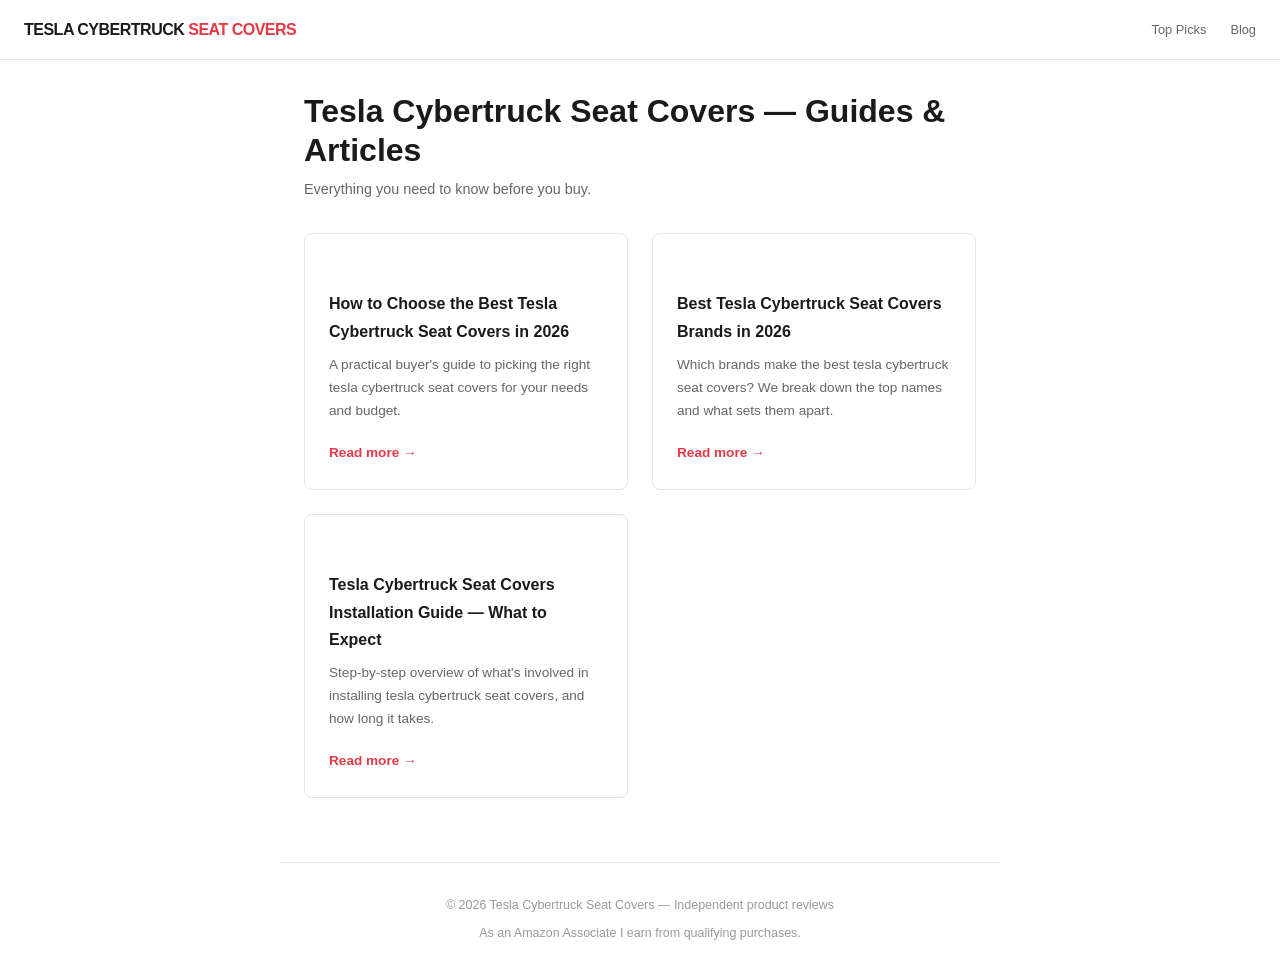
<file: blog/index.html>
<!DOCTYPE html>
<html lang="en">
<head>
  <meta charset="UTF-8">
  <meta name="viewport" content="width=device-width, initial-scale=1.0">
  <title>Tesla Cybertruck Seat Covers Blog — Guides &amp; Reviews 2026</title>
  <meta name="description" content="Guides, tips, and reviews for tesla cybertruck seat covers. Updated July.">
  <link rel="canonical" href="https://cybertruckseatcovers.com/blog/">
  <style>
    *, *::before, *::after { box-sizing: border-box; margin: 0; padding: 0; }
    body { font-family: -apple-system, 'Inter', sans-serif; background: #fff; color: #1a1a1a; line-height: 1.7; }
    .post-body { max-width: 720px; margin: 0 auto; padding: 2rem 1.5rem 4rem; }
    .post-body h1 { font-size: clamp(1.4rem,3.5vw,2rem); font-weight: 800; line-height: 1.2; margin-bottom: 1rem; }
    .post-body h2 { font-size: 1.1rem; font-weight: 700; margin: 2rem 0 0.5rem; }
    .post-body p { color: #444; margin-bottom: 1rem; }
    .post-body ul { color: #444; margin-bottom: 1rem; }
    .post-meta { font-size: 0.78rem; color: #999; margin-bottom: 2rem; padding-bottom: 1rem; border-bottom: 1px solid #e5e5e5; }
    footer { border-top: 1px solid #e5e5e5; padding: 2rem 1.5rem; text-align: center; color: #999; font-size: 0.78rem; max-width: 720px; margin: 0 auto; }
  </style>
  <style>.grid{display:grid;grid-template-columns:repeat(auto-fill,minmax(280px,1fr));gap:1.5rem;margin-top:2rem}.card{border:1px solid #e5e5e5;border-radius:8px;padding:1.5rem}.card h2{font-size:1rem;font-weight:700;margin-bottom:0.5rem}.card p{font-size:0.85rem;color:#666;margin-bottom:1rem}.card a{color:#e63946;font-size:0.85rem;font-weight:600;text-decoration:none}</style>
</head>
<body>
  
    <header style="border-bottom:1px solid #e5e5e5;padding:1rem 1.5rem;display:flex;align-items:center;justify-content:space-between;position:sticky;top:0;background:#fff;z-index:100">
      <a href="/" style="font-size:1rem;font-weight:800;color:#1a1a1a;letter-spacing:-0.5px;text-transform:uppercase;text-decoration:none">Tesla Cybertruck <span style="color:#e63946">Seat Covers</span></a>
      <nav style="display:flex;gap:1.5rem">
        <a href="/" style="color:#666;font-size:0.8rem;text-decoration:none;font-weight:500">Top Picks</a>
        <a href="/blog/index.html" style="color:#666;font-size:0.8rem;text-decoration:none;font-weight:500">Blog</a>
      </nav>
    </header>
  <div class="post-body">
    <h1 style="margin-bottom:0.5rem">Tesla Cybertruck Seat Covers — Guides &amp; Articles</h1>
    <p style="color:#666;font-size:0.9rem">Everything you need to know before you buy.</p>
    <div class="grid">
      <div class="card">
        <h2>How to Choose the Best Tesla Cybertruck Seat Covers in 2026</h2>
        <p>A practical buyer's guide to picking the right tesla cybertruck seat covers for your needs and budget.</p>
        <a href="/blog/how-to-choose.html">Read more &rarr;</a>
      </div>
      <div class="card">
        <h2>Best Tesla Cybertruck Seat Covers Brands in 2026</h2>
        <p>Which brands make the best tesla cybertruck seat covers? We break down the top names and what sets them apart.</p>
        <a href="/blog/top-brands.html">Read more &rarr;</a>
      </div>
      <div class="card">
        <h2>Tesla Cybertruck Seat Covers Installation Guide — What to Expect</h2>
        <p>Step-by-step overview of what's involved in installing tesla cybertruck seat covers, and how long it takes.</p>
        <a href="/blog/installation-guide.html">Read more &rarr;</a>
      </div>
    </div>
  </div>
  <footer>
    <p>&copy; 2026 Tesla Cybertruck Seat Covers &mdash; Independent product reviews</p>
    <p style="margin-top:0.4rem">As an Amazon Associate I earn from qualifying purchases.</p>
  </footer>
</body>
</html>
</file>
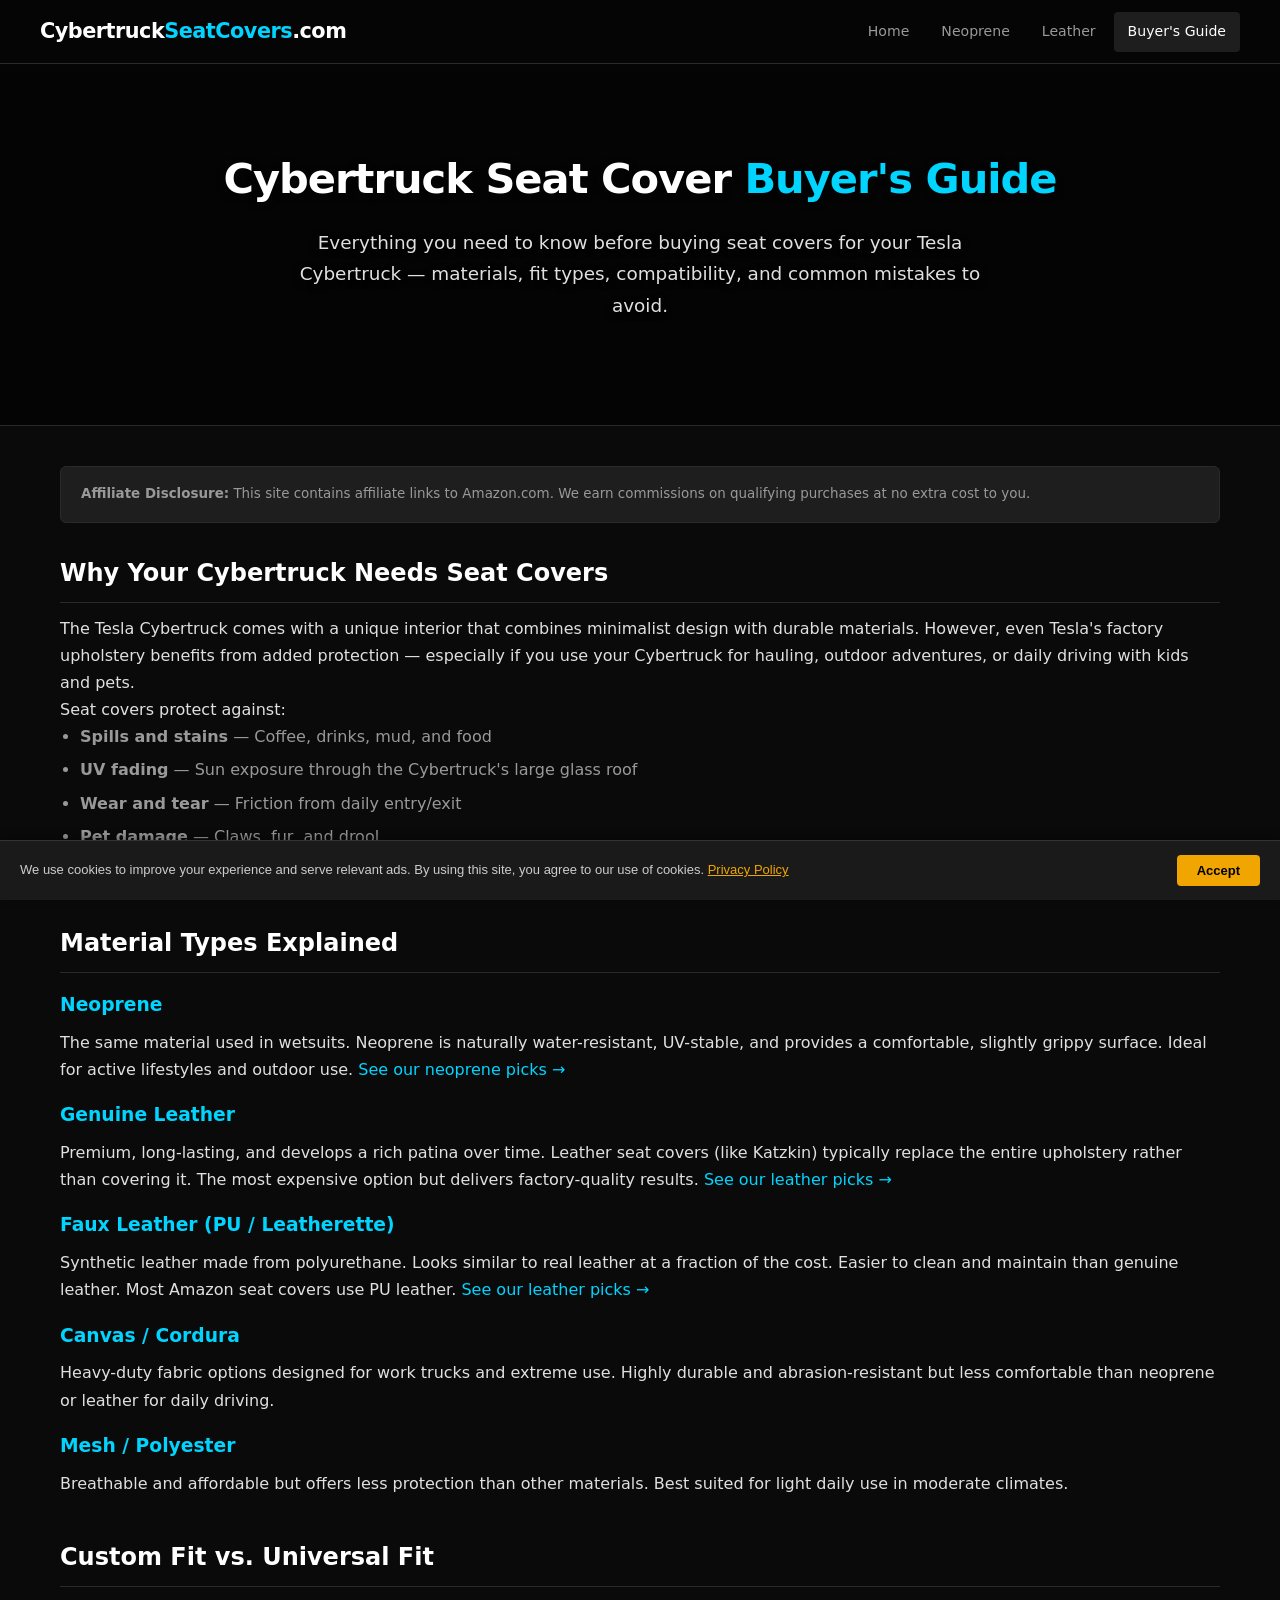
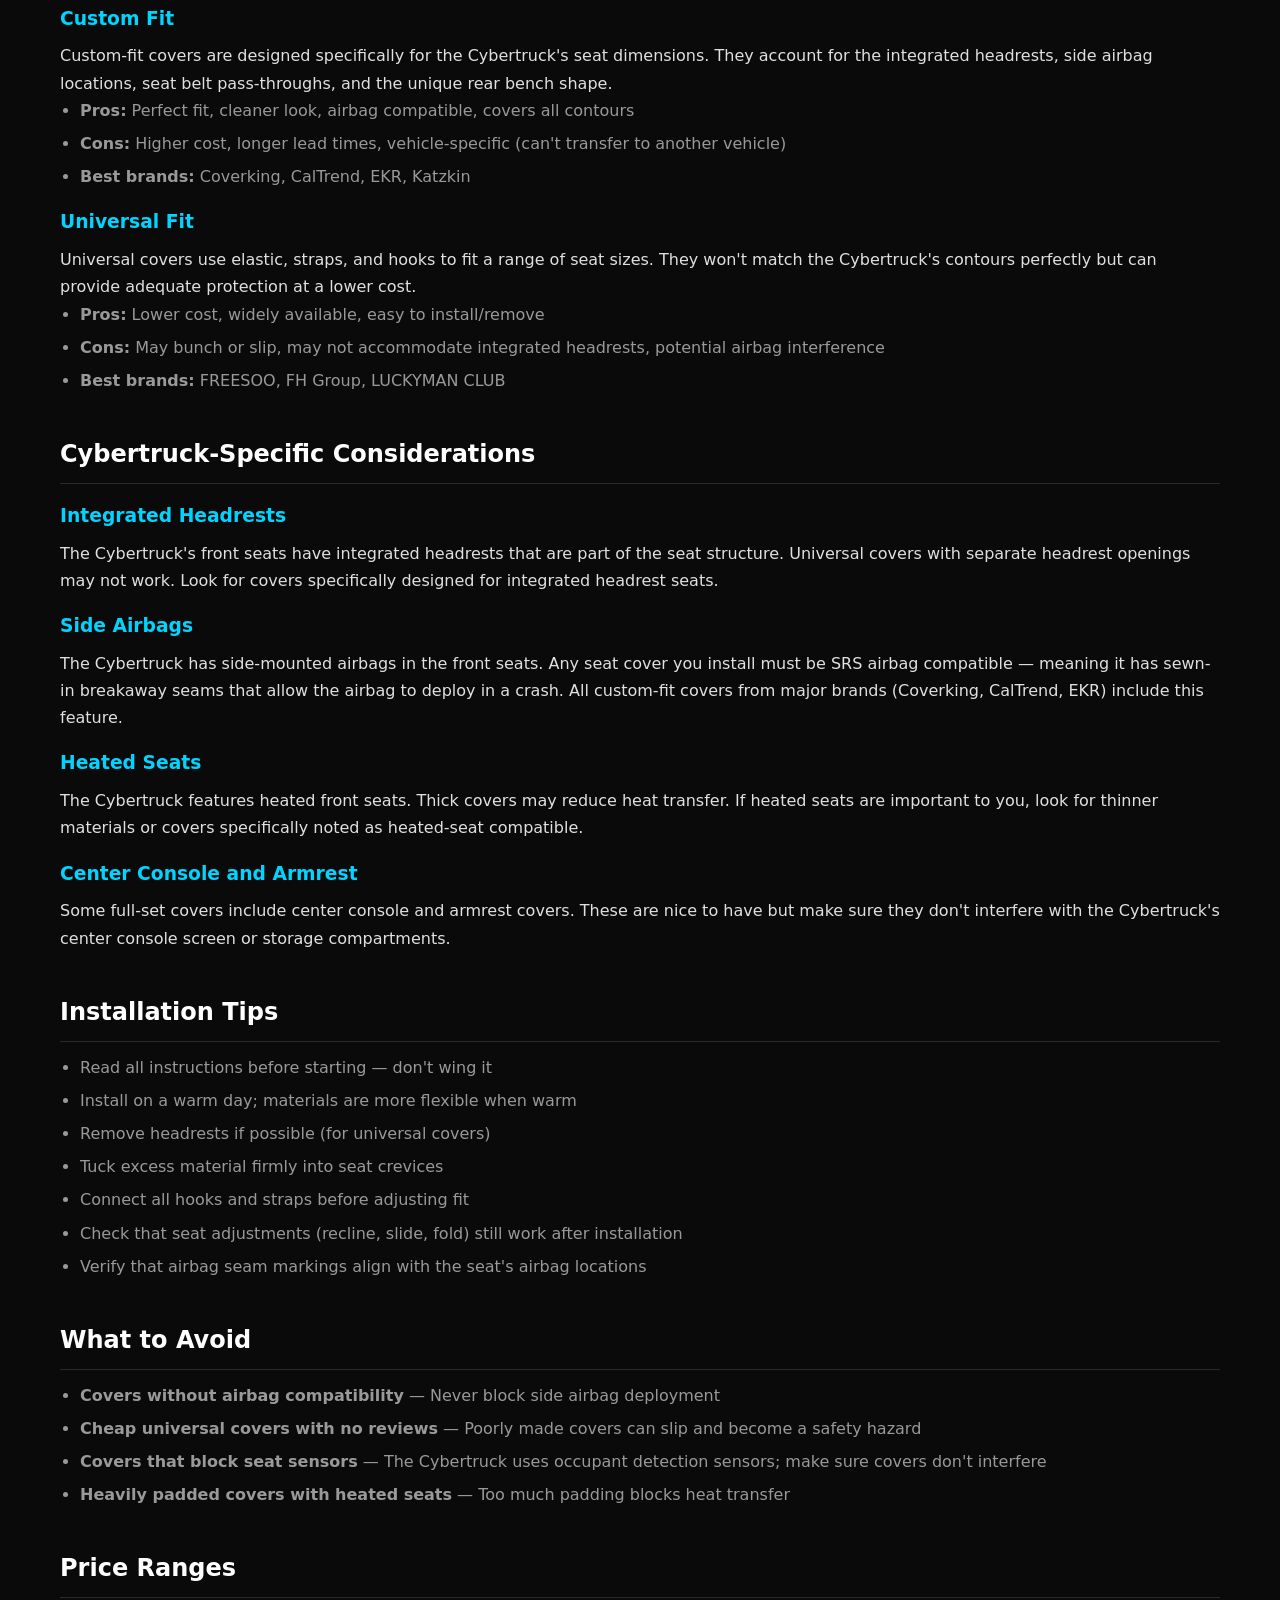
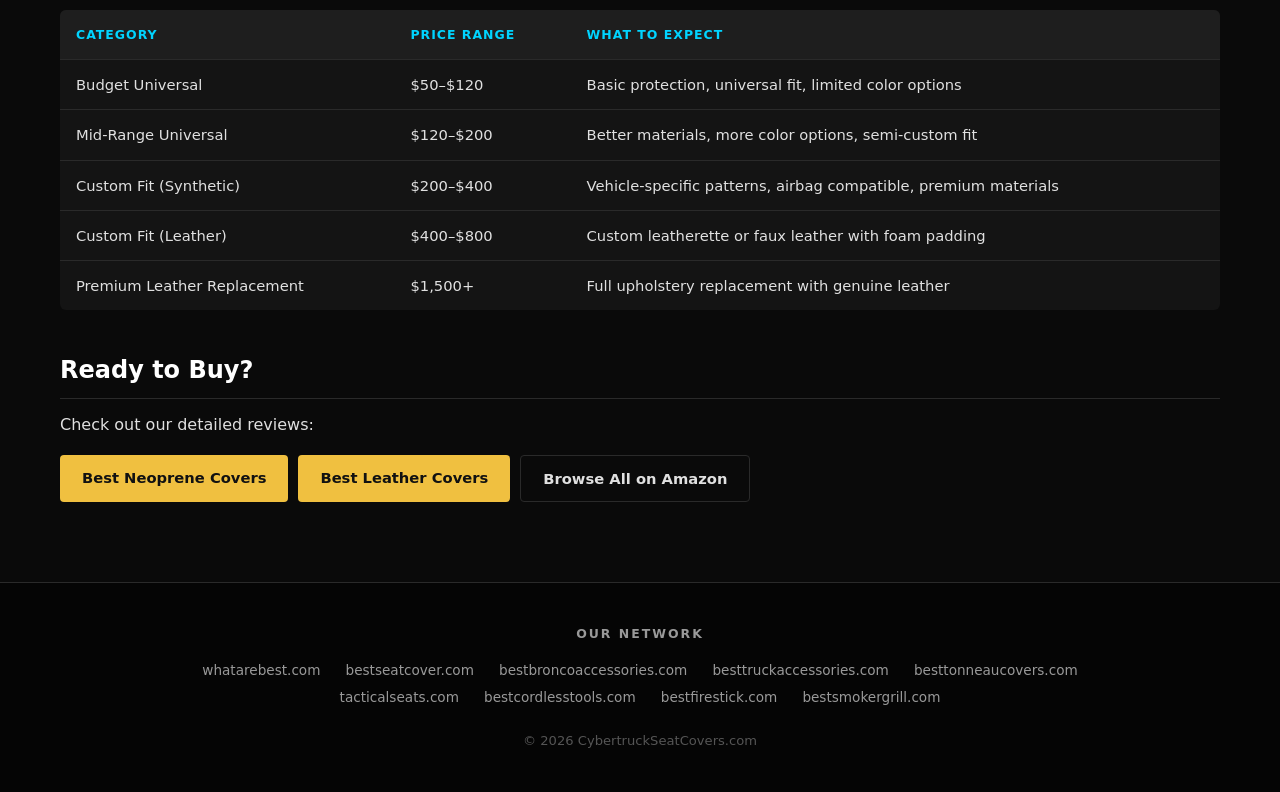
<file: buyers-guide.html>
<!DOCTYPE html>
<html lang="en">
<head>
<meta name="robots" content="index,follow">
<meta charset="UTF-8">
<meta name="viewport" content="width=device-width,initial-scale=1">
<title>Tesla Cybertruck Seat Cover Buyer's Guide 2026</title>
<meta name="description" content="Everything you need to know before buying seat covers for your Tesla Cybertruck. Materials, fit types, installation tips, and what to avoid.">
<link rel="canonical" href="https://cybertruckseatcovers.com/buyers-guide.html">
<link rel="stylesheet" href="style.css">
<script type="application/ld+json">{"@context":"https://schema.org","@type":"Article","headline":"Tesla Cybertruck Seat Cover Buyer's Guide 2026","description":"Everything you need to know before buying seat covers for your Tesla Cybertruck. Materials, fit types, installation tips, and what to avoid.","mainEntityOfPage":"https://cybertruckseatcovers.com/buyers-guide.html","url":"https://cybertruckseatcovers.com/buyers-guide.html","inLanguage":"en","publisher":{"@type":"Organization","name":"cybertruckseatcovers.com"}}</script></head>
<body>

<nav>
<div class="nav-inner">
<a href="/" class="logo">Cybertruck<span>SeatCovers</span>.com</a>
<div class="nav-links">
<a href="/">Home</a>
<a href="best-neoprene-covers.html">Neoprene</a>
<a href="best-leather-covers.html">Leather</a>
<a href="buyers-guide.html" class="active">Buyer's Guide</a>
</div>
</div>
</nav>

<section class="hero">
<h1>Cybertruck Seat Cover <span>Buyer's Guide</span></h1>
<p>Everything you need to know before buying seat covers for your Tesla Cybertruck — materials, fit types, compatibility, and common mistakes to avoid.</p>
</section>

<div class="container">

<div class="disclosure">
<strong>Affiliate Disclosure:</strong> This site contains affiliate links to Amazon.com. We earn commissions on qualifying purchases at no extra cost to you.
</div>

<div class="guide-section">
<h2>Why Your Cybertruck Needs Seat Covers</h2>
<p>The Tesla Cybertruck comes with a unique interior that combines minimalist design with durable materials. However, even Tesla's factory upholstery benefits from added protection — especially if you use your Cybertruck for hauling, outdoor adventures, or daily driving with kids and pets.</p>
<p>Seat covers protect against:</p>
<ul>
<li><strong>Spills and stains</strong> — Coffee, drinks, mud, and food</li>
<li><strong>UV fading</strong> — Sun exposure through the Cybertruck's large glass roof</li>
<li><strong>Wear and tear</strong> — Friction from daily entry/exit</li>
<li><strong>Pet damage</strong> — Claws, fur, and drool</li>
<li><strong>Resale value</strong> — Pristine seats command higher resale prices</li>
</ul>
</div>

<div class="guide-section">
<h2>Material Types Explained</h2>

<h3>Neoprene</h3>
<p>The same material used in wetsuits. Neoprene is naturally water-resistant, UV-stable, and provides a comfortable, slightly grippy surface. Ideal for active lifestyles and outdoor use. <a href="best-neoprene-covers.html">See our neoprene picks →</a></p>

<h3>Genuine Leather</h3>
<p>Premium, long-lasting, and develops a rich patina over time. Leather seat covers (like Katzkin) typically replace the entire upholstery rather than covering it. The most expensive option but delivers factory-quality results. <a href="best-leather-covers.html">See our leather picks →</a></p>

<h3>Faux Leather (PU / Leatherette)</h3>
<p>Synthetic leather made from polyurethane. Looks similar to real leather at a fraction of the cost. Easier to clean and maintain than genuine leather. Most Amazon seat covers use PU leather. <a href="best-leather-covers.html">See our leather picks →</a></p>

<h3>Canvas / Cordura</h3>
<p>Heavy-duty fabric options designed for work trucks and extreme use. Highly durable and abrasion-resistant but less comfortable than neoprene or leather for daily driving.</p>

<h3>Mesh / Polyester</h3>
<p>Breathable and affordable but offers less protection than other materials. Best suited for light daily use in moderate climates.</p>
</div>

<div class="guide-section">
<h2>Custom Fit vs. Universal Fit</h2>

<h3>Custom Fit</h3>
<p>Custom-fit covers are designed specifically for the Cybertruck's seat dimensions. They account for the integrated headrests, side airbag locations, seat belt pass-throughs, and the unique rear bench shape.</p>
<ul>
<li><strong>Pros:</strong> Perfect fit, cleaner look, airbag compatible, covers all contours</li>
<li><strong>Cons:</strong> Higher cost, longer lead times, vehicle-specific (can't transfer to another vehicle)</li>
<li><strong>Best brands:</strong> Coverking, CalTrend, EKR, Katzkin</li>
</ul>

<h3>Universal Fit</h3>
<p>Universal covers use elastic, straps, and hooks to fit a range of seat sizes. They won't match the Cybertruck's contours perfectly but can provide adequate protection at a lower cost.</p>
<ul>
<li><strong>Pros:</strong> Lower cost, widely available, easy to install/remove</li>
<li><strong>Cons:</strong> May bunch or slip, may not accommodate integrated headrests, potential airbag interference</li>
<li><strong>Best brands:</strong> FREESOO, FH Group, LUCKYMAN CLUB</li>
</ul>
</div>

<div class="guide-section">
<h2>Cybertruck-Specific Considerations</h2>

<h3>Integrated Headrests</h3>
<p>The Cybertruck's front seats have integrated headrests that are part of the seat structure. Universal covers with separate headrest openings may not work. Look for covers specifically designed for integrated headrest seats.</p>

<h3>Side Airbags</h3>
<p>The Cybertruck has side-mounted airbags in the front seats. Any seat cover you install must be SRS airbag compatible — meaning it has sewn-in breakaway seams that allow the airbag to deploy in a crash. All custom-fit covers from major brands (Coverking, CalTrend, EKR) include this feature.</p>

<h3>Heated Seats</h3>
<p>The Cybertruck features heated front seats. Thick covers may reduce heat transfer. If heated seats are important to you, look for thinner materials or covers specifically noted as heated-seat compatible.</p>

<h3>Center Console and Armrest</h3>
<p>Some full-set covers include center console and armrest covers. These are nice to have but make sure they don't interfere with the Cybertruck's center console screen or storage compartments.</p>
</div>

<div class="guide-section">
<h2>Installation Tips</h2>
<ul>
<li>Read all instructions before starting — don't wing it</li>
<li>Install on a warm day; materials are more flexible when warm</li>
<li>Remove headrests if possible (for universal covers)</li>
<li>Tuck excess material firmly into seat crevices</li>
<li>Connect all hooks and straps before adjusting fit</li>
<li>Check that seat adjustments (recline, slide, fold) still work after installation</li>
<li>Verify that airbag seam markings align with the seat's airbag locations</li>
</ul>
</div>

<div class="guide-section">
<h2>What to Avoid</h2>
<ul>
<li><strong>Covers without airbag compatibility</strong> — Never block side airbag deployment</li>
<li><strong>Cheap universal covers with no reviews</strong> — Poorly made covers can slip and become a safety hazard</li>
<li><strong>Covers that block seat sensors</strong> — The Cybertruck uses occupant detection sensors; make sure covers don't interfere</li>
<li><strong>Heavily padded covers with heated seats</strong> — Too much padding blocks heat transfer</li>
</ul>
</div>

<div class="guide-section">
<h2>Price Ranges</h2>
<div class="table-wrap">
<table>
<thead>
<tr><th>Category</th><th>Price Range</th><th>What to Expect</th></tr>
</thead>
<tbody>
<tr><td>Budget Universal</td><td>$50–$120</td><td>Basic protection, universal fit, limited color options</td></tr>
<tr><td>Mid-Range Universal</td><td>$120–$200</td><td>Better materials, more color options, semi-custom fit</td></tr>
<tr><td>Custom Fit (Synthetic)</td><td>$200–$400</td><td>Vehicle-specific patterns, airbag compatible, premium materials</td></tr>
<tr><td>Custom Fit (Leather)</td><td>$400–$800</td><td>Custom leatherette or faux leather with foam padding</td></tr>
<tr><td>Premium Leather Replacement</td><td>$1,500+</td><td>Full upholstery replacement with genuine leather</td></tr>
</tbody>
</table>
</div>
</div>

<div class="guide-section">
<h2>Ready to Buy?</h2>
<p>Check out our detailed reviews:</p>
<div class="card-buttons" style="margin-top:16px">
<a href="best-neoprene-covers.html" class="btn btn-amazon">Best Neoprene Covers</a>
<a href="best-leather-covers.html" class="btn btn-amazon">Best Leather Covers</a>
<a href="https://www.amazon.com/s?k=Tesla+Cybertruck+seat+covers&tag=brazenprodu01-20" class="btn btn-outline" target="_blank" rel="nofollow noopener">Browse All on Amazon</a>
</div>
</div>

</div>

<footer>
<div class="footer-network">
<h4>Our Network</h4>
<a href="https://whatarebest.com">whatarebest.com</a>
<a href="https://bestseatcover.com">bestseatcover.com</a>
<a href="https://bestbroncoaccessories.com">bestbroncoaccessories.com</a>
<a href="https://besttruckaccessories.com">besttruckaccessories.com</a>
<a href="https://besttonneaucovers.com">besttonneaucovers.com</a>
<a href="https://tacticalseats.com">tacticalseats.com</a>
<a href="https://bestcordlesstools.com">bestcordlesstools.com</a>
<a href="https://bestfirestick.com">bestfirestick.com</a>
<a href="https://bestsmokergrill.com">bestsmokergrill.com</a>
</div>
<div class="footer-copy">&copy; 2026 CybertruckSeatCovers.com</div>
</footer>


<div id="cookie-consent-banner" style="position:fixed;bottom:0;left:0;right:0;background:#1a1a1a;color:#ccc;font-family:sans-serif;font-size:13px;padding:14px 20px;display:flex;align-items:center;justify-content:space-between;gap:16px;flex-wrap:wrap;z-index:99999;border-top:1px solid #333;box-shadow:0 -2px 8px rgba(0,0,0,.4)">
  <span>We use cookies to improve your experience and serve relevant ads. By using this site, you agree to our use of cookies. <a href="/privacy.html" style="color:#f0a500;text-decoration:underline">Privacy Policy</a></span>
  <button onclick="document.getElementById('cookie-consent-banner').style.display='none';localStorage.setItem('cookie_ok','1')" style="background:#f0a500;color:#000;border:none;padding:8px 20px;border-radius:4px;cursor:pointer;font-weight:700;white-space:nowrap;font-size:13px">Accept</button>
</div>
<script>if(localStorage.getItem('cookie_ok'))document.getElementById('cookie-consent-banner').style.display='none';</script>
</body>
</html>
</file>
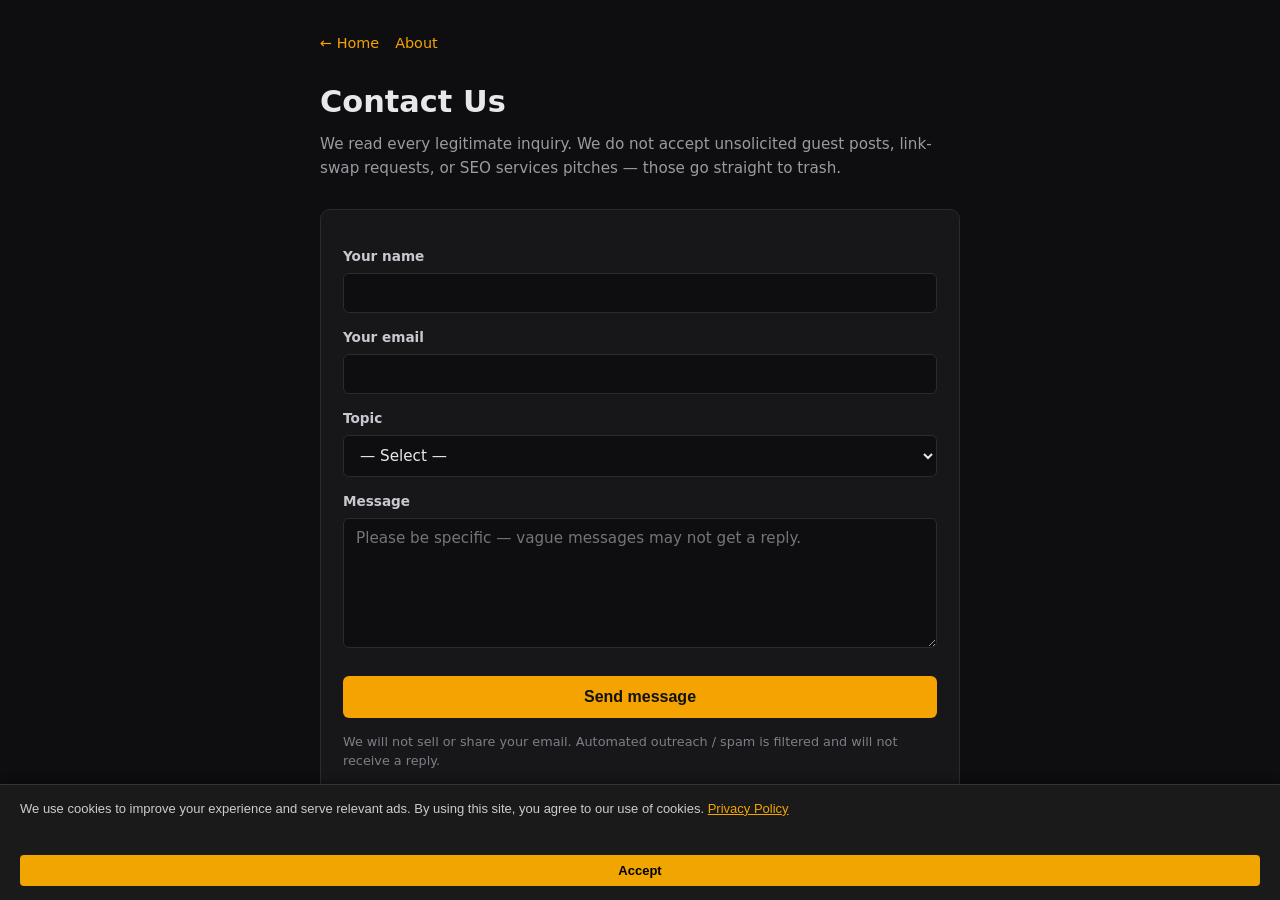
<file: contact.html>
<!DOCTYPE html>
<html lang="en">
<head>
<meta charset="UTF-8">
<meta name="viewport" content="width=device-width, initial-scale=1.0">
<meta name="robots" content="index,follow">
<title>Contact Us — Cybertruckseatcovers</title>
<meta name="description" content="Get in touch with the Cybertruckseatcovers team. We respond to all legitimate inquiries within 48 business hours.">
<link rel="canonical" href="https://cybertruckseatcovers.com/contact.html">
<style>
*{box-sizing:border-box;margin:0;padding:0}
body{font-family:system-ui,-apple-system,Segoe UI,Roboto,sans-serif;background:#0e0e10;color:#e8e8ea;line-height:1.55;padding:32px 20px}
.wrap{max-width:640px;margin:0 auto}
h1{font-size:1.9rem;margin-bottom:8px}
.sub{color:#9a9aa2;margin-bottom:28px;font-size:.95rem}
form{background:#17171a;border:1px solid #2a2a30;border-radius:10px;padding:22px}
label{display:block;font-size:.85rem;color:#c8c8d0;margin:14px 0 6px;font-weight:600}
input,textarea,select{width:100%;padding:10px 12px;background:#0e0e10;border:1px solid #2a2a30;border-radius:6px;color:#e8e8ea;font-family:inherit;font-size:.95rem}
input:focus,textarea:focus,select:focus{outline:none;border-color:#f4a300}
textarea{min-height:130px;resize:vertical}
button{margin-top:20px;width:100%;padding:12px;background:#f4a300;color:#111;border:0;border-radius:6px;font-weight:700;font-size:1rem;cursor:pointer}
button:hover{background:#ffb82b}
.hp{position:absolute;left:-9999px;top:-9999px}
.note{font-size:.8rem;color:#7e7e88;margin-top:14px}
.nav{margin-bottom:24px;font-size:.9rem}
.nav a{color:#f4a300;text-decoration:none;margin-right:16px}
.nav a:hover{text-decoration:underline}
.ok,.err{display:none;padding:12px;border-radius:6px;margin-top:14px;font-size:.9rem}
.ok{background:#1b3a1b;color:#a3e0a3;border:1px solid #2e6b2e}
.err{background:#3a1b1b;color:#e0a3a3;border:1px solid #6b2e2e}
</style>
</head>
<body>
<div class="wrap">
<div class="nav"><a href="index.html">← Home</a><a href="about.html">About</a></div>
<h1>Contact Us</h1>
<p class="sub">We read every legitimate inquiry. We do not accept unsolicited guest posts, link-swap requests, or SEO services pitches — those go straight to trash.</p>

<form id="contactForm" action="https://api.web3forms.com/submit" method="POST">
  <!-- Access key will be populated per-site via the builder script -->
  <input type="hidden" name="access_key" value="6159500e-796b-4603-b093-04c218d81d97">
  <input type="hidden" name="subject" value="[cybertruckseatcovers.com] New contact form submission">
  <input type="hidden" name="from_name" value="Cybertruckseatcovers Contact Form">
  <input type="hidden" name="redirect" value="https://cybertruckseatcovers.com/contact.html?sent=1">
  <!-- Honeypot -->
  <input type="text" name="botcheck" class="hp" tabindex="-1" autocomplete="off">
  <!-- Context -->
  <input type="hidden" name="source_site" value="cybertruckseatcovers.com">

  <label for="name">Your name</label>
  <input id="name" name="name" type="text" required maxlength="100">

  <label for="email">Your email</label>
  <input id="email" name="email" type="email" required maxlength="150">

  <label for="topic">Topic</label>
  <select id="topic" name="topic" required>
    <option value="">— Select —</option>
    <option value="product-question">Product question</option>
    <option value="correction">Correction / factual error</option>
    <option value="partnership">Brand / partnership inquiry</option>
    <option value="press">Press / media</option>
    <option value="other">Other</option>
  </select>

  <label for="message">Message</label>
  <textarea id="message" name="message" required minlength="20" maxlength="4000" placeholder="Please be specific — vague messages may not get a reply."></textarea>

  <button type="submit">Send message</button>

  <div id="ok" class="ok">Message sent. We respond within 48 business hours to legitimate inquiries.</div>
  <div id="err" class="err">Something went wrong. Try again in a minute or refresh the page.</div>
  <p class="note">We will not sell or share your email. Automated outreach / spam is filtered and will not receive a reply.</p>
</form>
</div>
<script>
(function(){
  var q = new URLSearchParams(location.search);
  if (q.get('sent') === '1') {
    document.getElementById('ok').style.display = 'block';
    document.getElementById('contactForm').reset();
  }
  document.getElementById('contactForm').addEventListener('submit', function(e){
    e.preventDefault();
    var f = e.target;
    var data = new FormData(f);
    fetch(f.action, { method:'POST', body:data, headers:{ 'Accept':'application/json' }})
      .then(r => r.ok ? r.json() : Promise.reject(r))
      .then(() => { location.href = 'contact.html?sent=1'; })
      .catch(() => { document.getElementById('err').style.display = 'block'; });
  });
})();
</script>

<div id="cookie-consent-banner" style="position:fixed;bottom:0;left:0;right:0;background:#1a1a1a;color:#ccc;font-family:sans-serif;font-size:13px;padding:14px 20px;display:flex;align-items:center;justify-content:space-between;gap:16px;flex-wrap:wrap;z-index:99999;border-top:1px solid #333;box-shadow:0 -2px 8px rgba(0,0,0,.4)">
  <span>We use cookies to improve your experience and serve relevant ads. By using this site, you agree to our use of cookies. <a href="/privacy.html" style="color:#f0a500;text-decoration:underline">Privacy Policy</a></span>
  <button onclick="document.getElementById('cookie-consent-banner').style.display='none';localStorage.setItem('cookie_ok','1')" style="background:#f0a500;color:#000;border:none;padding:8px 20px;border-radius:4px;cursor:pointer;font-weight:700;white-space:nowrap;font-size:13px">Accept</button>
</div>
<script>if(localStorage.getItem('cookie_ok'))document.getElementById('cookie-consent-banner').style.display='none';</script>
</body>
</html>
</file>
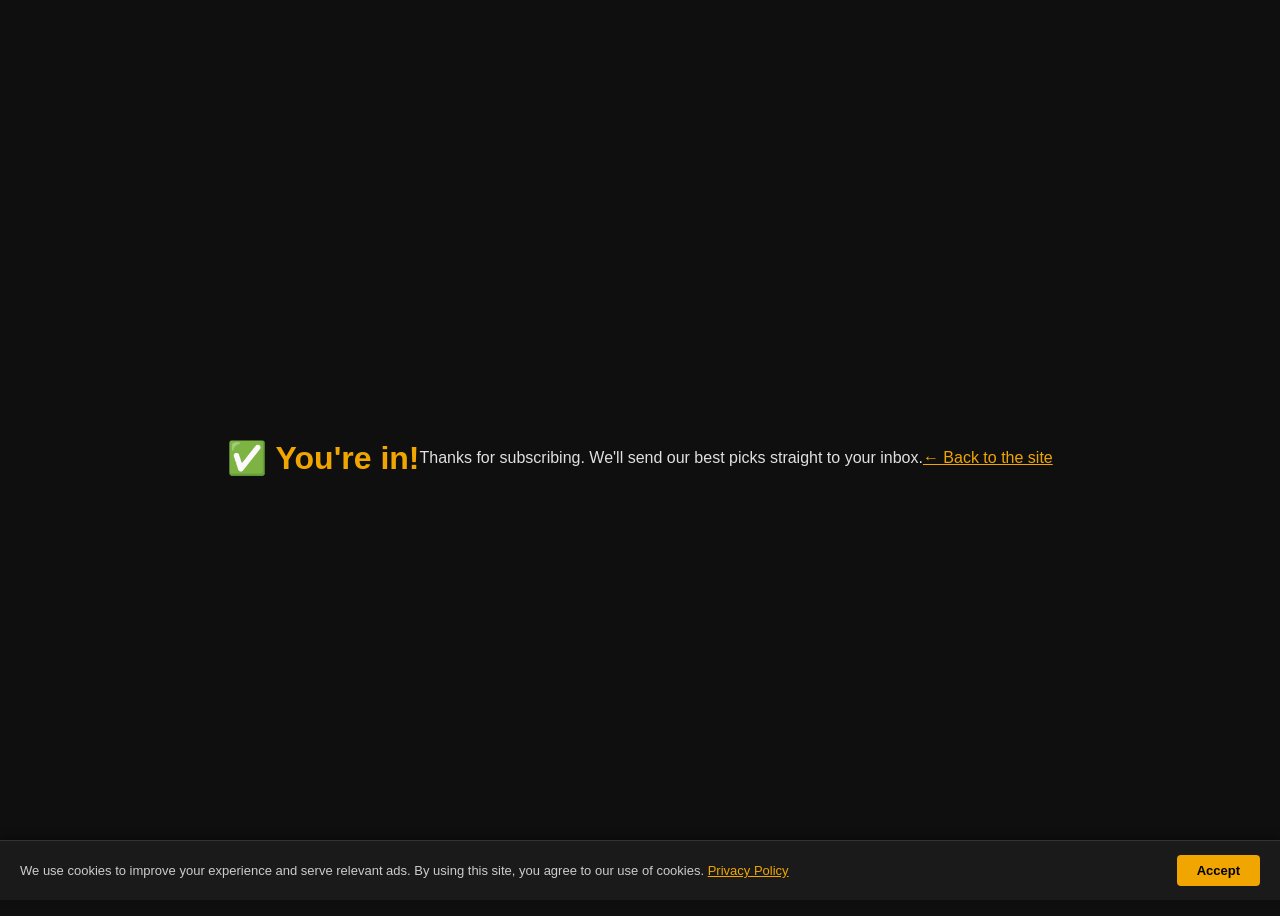
<file: thanks.html>
<!doctype html>
<html lang="en">
<head>
<meta charset="utf-8">
<title>Thanks! — cybertruckseatcovers.com</title>
<meta name="robots" content="noindex">
<style>
body { font-family: sans-serif; background: #0f0f0f; color: #e0e0e0; display: flex; align-items: center; justify-content: center; min-height: 100vh; text-align: center; }
h1 { color: #f0a500; }
a { color: #f0a500; }
</style>
</head>
<body>
<h1>✅ You're in!</h1>
<p>Thanks for subscribing. We'll send our best picks straight to your inbox.</p>
<p><a href="/">← Back to the site</a></p>

<div id="cookie-consent-banner" style="position:fixed;bottom:0;left:0;right:0;background:#1a1a1a;color:#ccc;font-family:sans-serif;font-size:13px;padding:14px 20px;display:flex;align-items:center;justify-content:space-between;gap:16px;flex-wrap:wrap;z-index:99999;border-top:1px solid #333;box-shadow:0 -2px 8px rgba(0,0,0,.4)">
  <span>We use cookies to improve your experience and serve relevant ads. By using this site, you agree to our use of cookies. <a href="/privacy.html" style="color:#f0a500;text-decoration:underline">Privacy Policy</a></span>
  <button onclick="document.getElementById('cookie-consent-banner').style.display='none';localStorage.setItem('cookie_ok','1')" style="background:#f0a500;color:#000;border:none;padding:8px 20px;border-radius:4px;cursor:pointer;font-weight:700;white-space:nowrap;font-size:13px">Accept</button>
</div>
<script>if(localStorage.getItem('cookie_ok'))document.getElementById('cookie-consent-banner').style.display='none';</script>
</body>
</html>
</file>
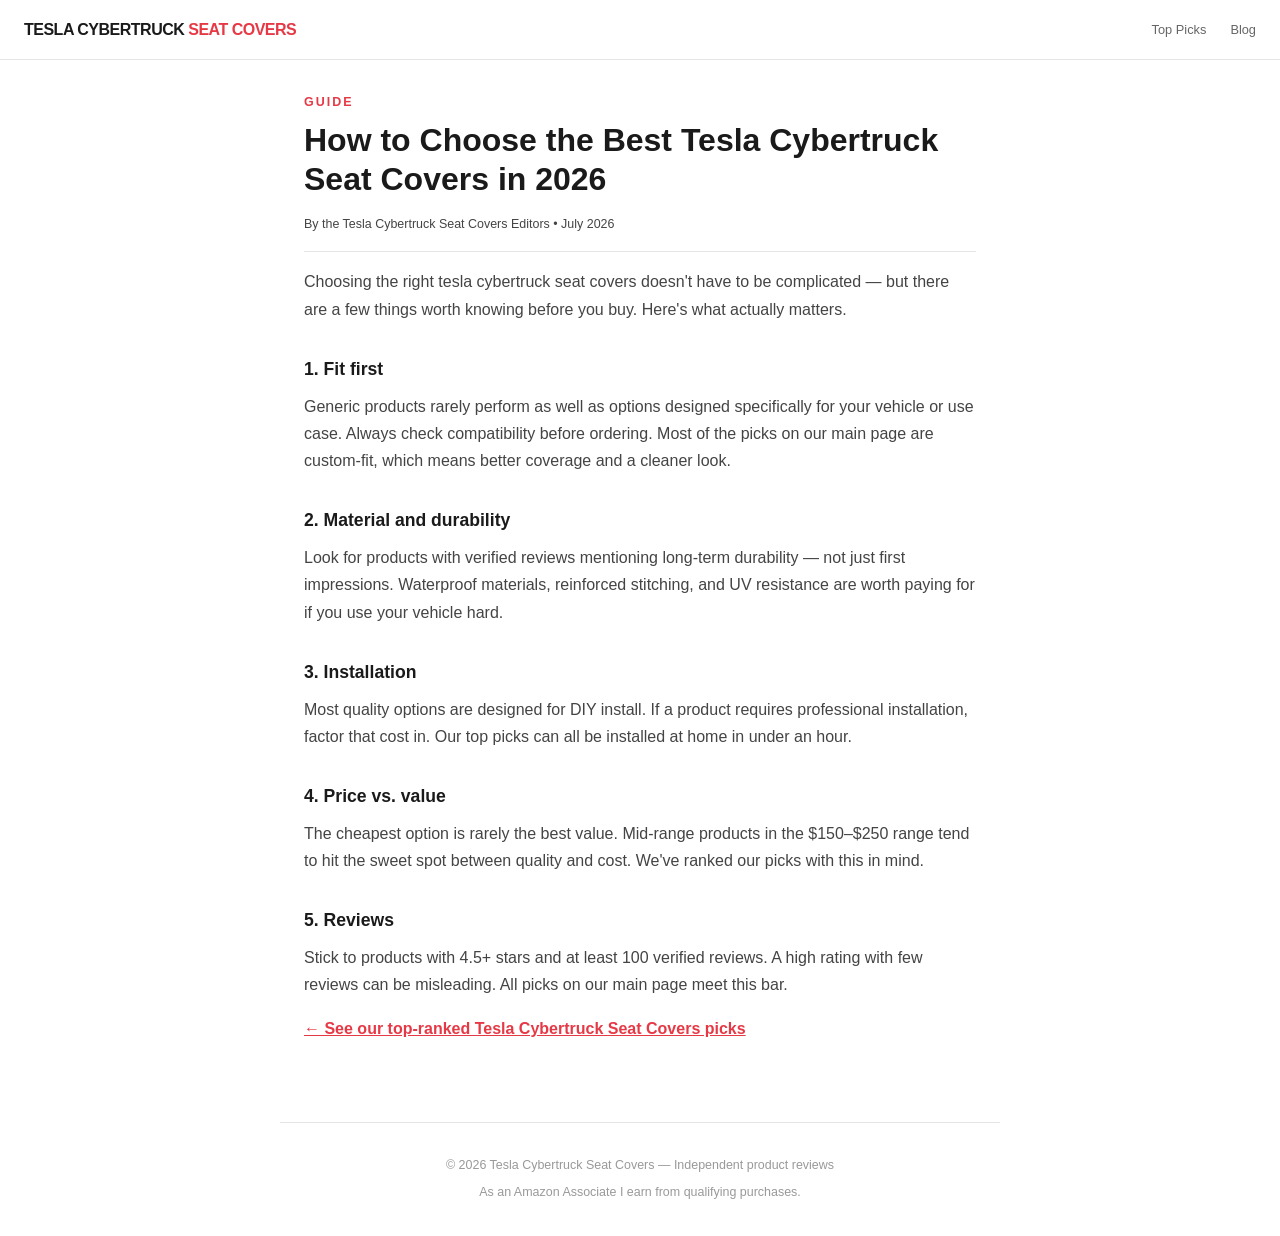
<file: blog/how-to-choose.html>
<!DOCTYPE html>
<html lang="en">
<head>
  <meta charset="UTF-8">
  <meta name="viewport" content="width=device-width, initial-scale=1.0">
  <title>How to Choose the Best Tesla Cybertruck Seat Covers in 2026 | Tesla Cybertruck Seat Covers</title>
  <meta name="description" content="A practical buyer's guide to picking the right tesla cybertruck seat covers for your needs and budget.">
  <link rel="canonical" href="https://cybertruckseatcovers.com/blog/how-to-choose.html">
  <meta property="og:title" content="How to Choose the Best Tesla Cybertruck Seat Covers in 2026">
  <meta property="og:description" content="A practical buyer's guide to picking the right tesla cybertruck seat covers for your needs and budget.">
  <meta property="og:type" content="article">
  <style>
    *, *::before, *::after { box-sizing: border-box; margin: 0; padding: 0; }
    body { font-family: -apple-system, 'Inter', sans-serif; background: #fff; color: #1a1a1a; line-height: 1.7; }
    .post-body { max-width: 720px; margin: 0 auto; padding: 2rem 1.5rem 4rem; }
    .post-body h1 { font-size: clamp(1.4rem,3.5vw,2rem); font-weight: 800; line-height: 1.2; margin-bottom: 1rem; }
    .post-body h2 { font-size: 1.1rem; font-weight: 700; margin: 2rem 0 0.5rem; }
    .post-body p { color: #444; margin-bottom: 1rem; }
    .post-body ul { color: #444; margin-bottom: 1rem; }
    .post-meta { font-size: 0.78rem; color: #999; margin-bottom: 2rem; padding-bottom: 1rem; border-bottom: 1px solid #e5e5e5; }
    footer { border-top: 1px solid #e5e5e5; padding: 2rem 1.5rem; text-align: center; color: #999; font-size: 0.78rem; max-width: 720px; margin: 0 auto; }
  </style>
</head>
<body>
  
    <header style="border-bottom:1px solid #e5e5e5;padding:1rem 1.5rem;display:flex;align-items:center;justify-content:space-between;position:sticky;top:0;background:#fff;z-index:100">
      <a href="/" style="font-size:1rem;font-weight:800;color:#1a1a1a;letter-spacing:-0.5px;text-transform:uppercase;text-decoration:none">Tesla Cybertruck <span style="color:#e63946">Seat Covers</span></a>
      <nav style="display:flex;gap:1.5rem">
        <a href="/" style="color:#666;font-size:0.8rem;text-decoration:none;font-weight:500">Top Picks</a>
        <a href="/blog/index.html" style="color:#666;font-size:0.8rem;text-decoration:none;font-weight:500">Blog</a>
      </nav>
    </header>
  <div class="post-body">
    <p style="font-size:0.78rem;color:#e63946;font-weight:700;text-transform:uppercase;letter-spacing:2px;margin-bottom:0.5rem">Guide</p>
    <h1>How to Choose the Best Tesla Cybertruck Seat Covers in 2026</h1>
    <p class="post-meta">By the Tesla Cybertruck Seat Covers Editors &bull; July 2026</p>
    
        <p>Choosing the right tesla cybertruck seat covers doesn't have to be complicated — but there are a few things worth knowing before you buy. Here's what actually matters.</p>
        <h2>1. Fit first</h2>
        <p>Generic products rarely perform as well as options designed specifically for your vehicle or use case. Always check compatibility before ordering. Most of the picks on our main page are custom-fit, which means better coverage and a cleaner look.</p>
        <h2>2. Material and durability</h2>
        <p>Look for products with verified reviews mentioning long-term durability — not just first impressions. Waterproof materials, reinforced stitching, and UV resistance are worth paying for if you use your vehicle hard.</p>
        <h2>3. Installation</h2>
        <p>Most quality options are designed for DIY install. If a product requires professional installation, factor that cost in. Our top picks can all be installed at home in under an hour.</p>
        <h2>4. Price vs. value</h2>
        <p>The cheapest option is rarely the best value. Mid-range products in the $150–$250 range tend to hit the sweet spot between quality and cost. We've ranked our picks with this in mind.</p>
        <h2>5. Reviews</h2>
        <p>Stick to products with 4.5+ stars and at least 100 verified reviews. A high rating with few reviews can be misleading. All picks on our main page meet this bar.</p>
        <p><a href="/" style="color:#e63946;font-weight:700">← See our top-ranked Tesla Cybertruck Seat Covers picks</a></p>
      
  </div>
  <footer>
    <p>&copy; 2026 Tesla Cybertruck Seat Covers &mdash; Independent product reviews</p>
    <p style="margin-top:0.4rem">As an Amazon Associate I earn from qualifying purchases.</p>
  </footer>
</body>
</html>
</file>
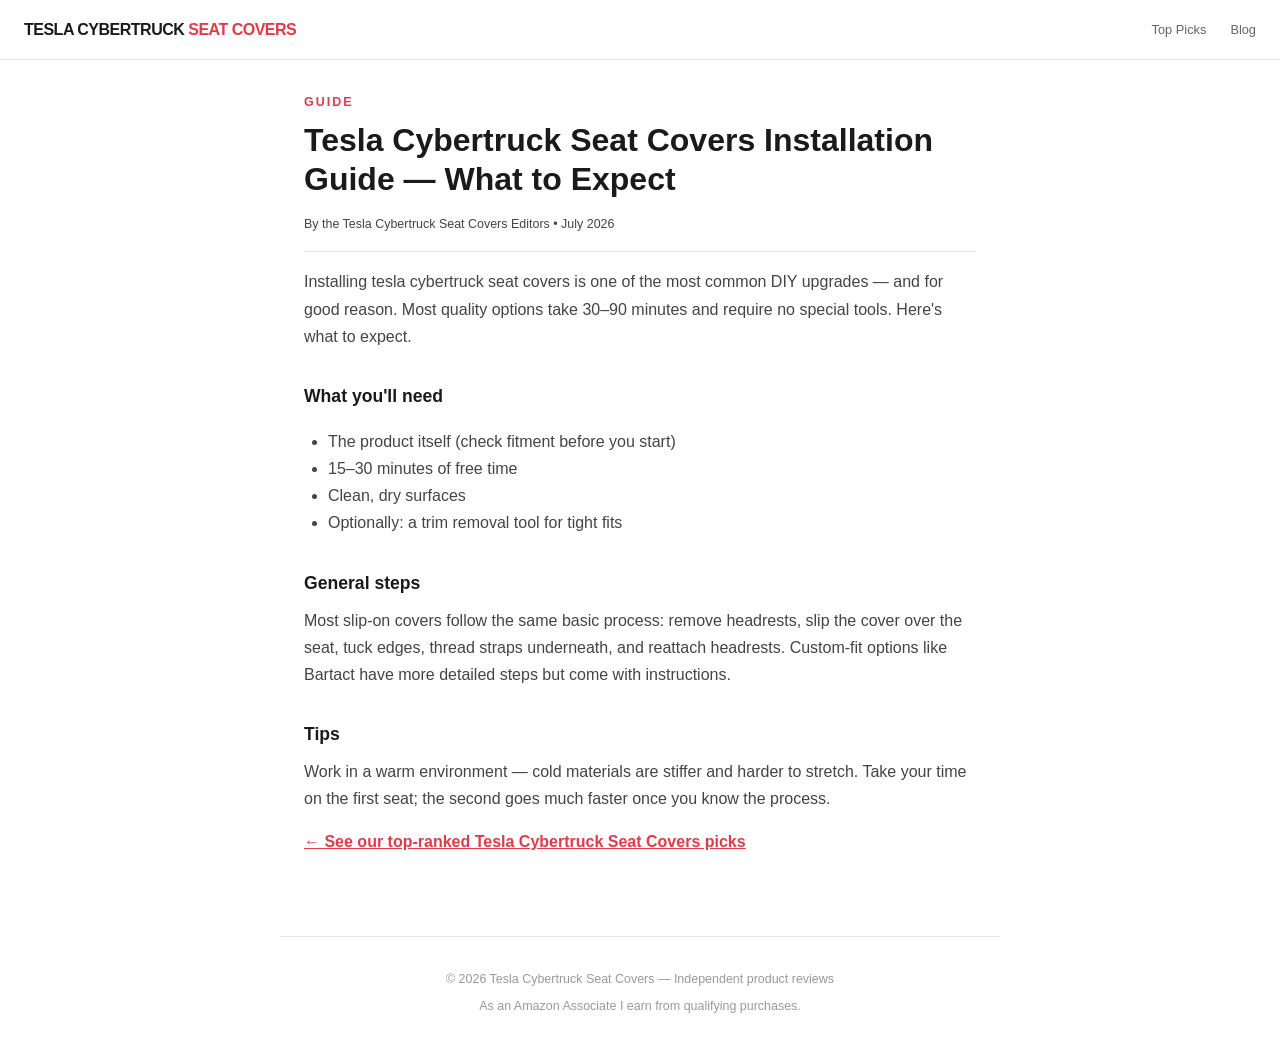
<file: blog/installation-guide.html>
<!DOCTYPE html>
<html lang="en">
<head>
  <meta charset="UTF-8">
  <meta name="viewport" content="width=device-width, initial-scale=1.0">
  <title>Tesla Cybertruck Seat Covers Installation Guide — What to Expect | Tesla Cybertruck Seat Covers</title>
  <meta name="description" content="Step-by-step overview of what's involved in installing tesla cybertruck seat covers, and how long it takes.">
  <link rel="canonical" href="https://cybertruckseatcovers.com/blog/installation-guide.html">
  <meta property="og:title" content="Tesla Cybertruck Seat Covers Installation Guide — What to Expect">
  <meta property="og:description" content="Step-by-step overview of what's involved in installing tesla cybertruck seat covers, and how long it takes.">
  <meta property="og:type" content="article">
  <style>
    *, *::before, *::after { box-sizing: border-box; margin: 0; padding: 0; }
    body { font-family: -apple-system, 'Inter', sans-serif; background: #fff; color: #1a1a1a; line-height: 1.7; }
    .post-body { max-width: 720px; margin: 0 auto; padding: 2rem 1.5rem 4rem; }
    .post-body h1 { font-size: clamp(1.4rem,3.5vw,2rem); font-weight: 800; line-height: 1.2; margin-bottom: 1rem; }
    .post-body h2 { font-size: 1.1rem; font-weight: 700; margin: 2rem 0 0.5rem; }
    .post-body p { color: #444; margin-bottom: 1rem; }
    .post-body ul { color: #444; margin-bottom: 1rem; }
    .post-meta { font-size: 0.78rem; color: #999; margin-bottom: 2rem; padding-bottom: 1rem; border-bottom: 1px solid #e5e5e5; }
    footer { border-top: 1px solid #e5e5e5; padding: 2rem 1.5rem; text-align: center; color: #999; font-size: 0.78rem; max-width: 720px; margin: 0 auto; }
  </style>
</head>
<body>
  
    <header style="border-bottom:1px solid #e5e5e5;padding:1rem 1.5rem;display:flex;align-items:center;justify-content:space-between;position:sticky;top:0;background:#fff;z-index:100">
      <a href="/" style="font-size:1rem;font-weight:800;color:#1a1a1a;letter-spacing:-0.5px;text-transform:uppercase;text-decoration:none">Tesla Cybertruck <span style="color:#e63946">Seat Covers</span></a>
      <nav style="display:flex;gap:1.5rem">
        <a href="/" style="color:#666;font-size:0.8rem;text-decoration:none;font-weight:500">Top Picks</a>
        <a href="/blog/index.html" style="color:#666;font-size:0.8rem;text-decoration:none;font-weight:500">Blog</a>
      </nav>
    </header>
  <div class="post-body">
    <p style="font-size:0.78rem;color:#e63946;font-weight:700;text-transform:uppercase;letter-spacing:2px;margin-bottom:0.5rem">Guide</p>
    <h1>Tesla Cybertruck Seat Covers Installation Guide — What to Expect</h1>
    <p class="post-meta">By the Tesla Cybertruck Seat Covers Editors &bull; July 2026</p>
    
        <p>Installing tesla cybertruck seat covers is one of the most common DIY upgrades — and for good reason. Most quality options take 30–90 minutes and require no special tools. Here's what to expect.</p>
        <h2>What you'll need</h2>
        <ul style="padding-left:1.5rem;margin:1rem 0">
          <li>The product itself (check fitment before you start)</li>
          <li>15–30 minutes of free time</li>
          <li>Clean, dry surfaces</li>
          <li>Optionally: a trim removal tool for tight fits</li>
        </ul>
        <h2>General steps</h2>
        <p>Most slip-on covers follow the same basic process: remove headrests, slip the cover over the seat, tuck edges, thread straps underneath, and reattach headrests. Custom-fit options like Bartact have more detailed steps but come with instructions.</p>
        <h2>Tips</h2>
        <p>Work in a warm environment — cold materials are stiffer and harder to stretch. Take your time on the first seat; the second goes much faster once you know the process.</p>
        <p><a href="/" style="color:#e63946;font-weight:700">← See our top-ranked Tesla Cybertruck Seat Covers picks</a></p>
      
  </div>
  <footer>
    <p>&copy; 2026 Tesla Cybertruck Seat Covers &mdash; Independent product reviews</p>
    <p style="margin-top:0.4rem">As an Amazon Associate I earn from qualifying purchases.</p>
  </footer>
</body>
</html>
</file>
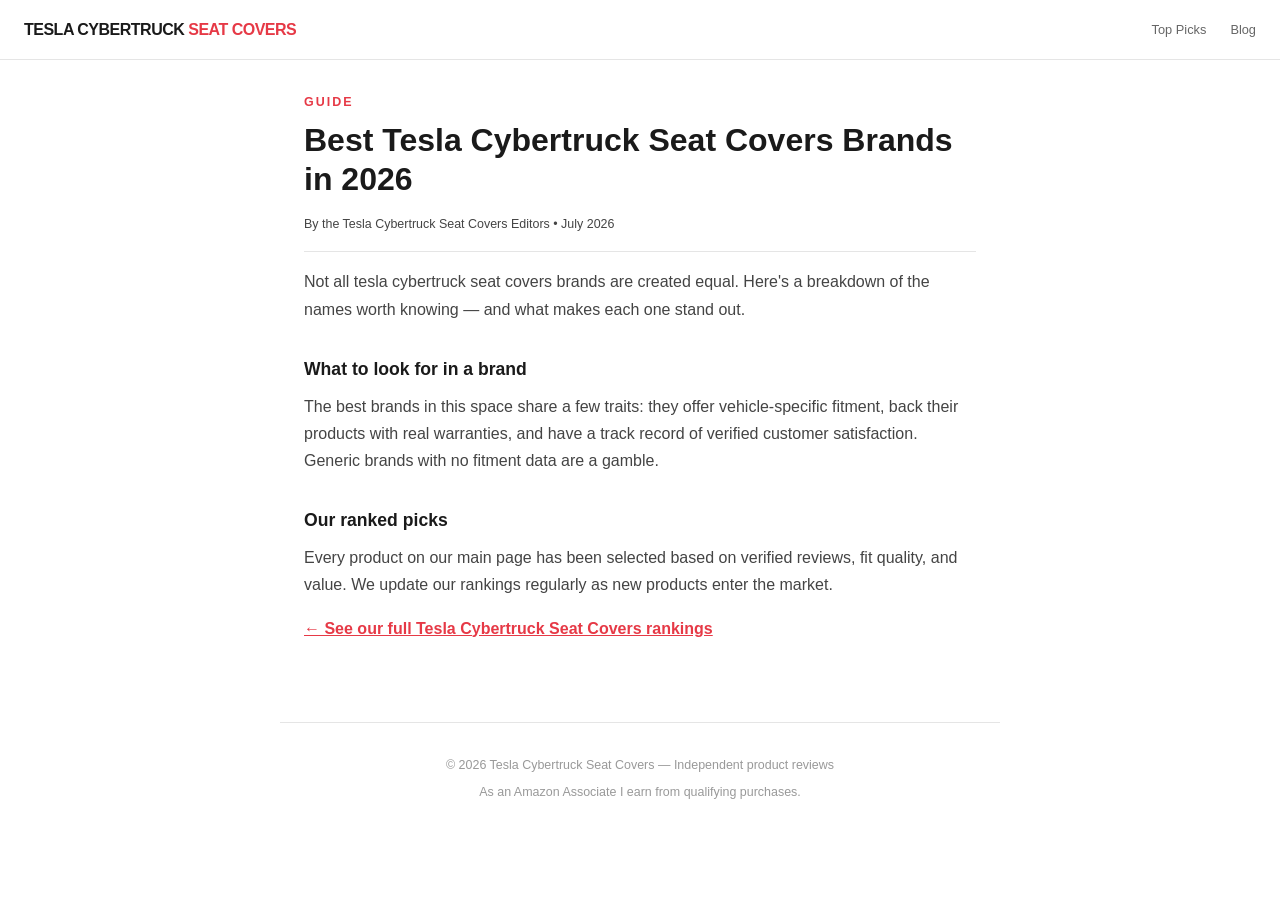
<file: blog/top-brands.html>
<!DOCTYPE html>
<html lang="en">
<head>
  <meta charset="UTF-8">
  <meta name="viewport" content="width=device-width, initial-scale=1.0">
  <title>Best Tesla Cybertruck Seat Covers Brands in 2026 | Tesla Cybertruck Seat Covers</title>
  <meta name="description" content="Which brands make the best tesla cybertruck seat covers? We break down the top names and what sets them apart.">
  <link rel="canonical" href="https://cybertruckseatcovers.com/blog/top-brands.html">
  <meta property="og:title" content="Best Tesla Cybertruck Seat Covers Brands in 2026">
  <meta property="og:description" content="Which brands make the best tesla cybertruck seat covers? We break down the top names and what sets them apart.">
  <meta property="og:type" content="article">
  <style>
    *, *::before, *::after { box-sizing: border-box; margin: 0; padding: 0; }
    body { font-family: -apple-system, 'Inter', sans-serif; background: #fff; color: #1a1a1a; line-height: 1.7; }
    .post-body { max-width: 720px; margin: 0 auto; padding: 2rem 1.5rem 4rem; }
    .post-body h1 { font-size: clamp(1.4rem,3.5vw,2rem); font-weight: 800; line-height: 1.2; margin-bottom: 1rem; }
    .post-body h2 { font-size: 1.1rem; font-weight: 700; margin: 2rem 0 0.5rem; }
    .post-body p { color: #444; margin-bottom: 1rem; }
    .post-body ul { color: #444; margin-bottom: 1rem; }
    .post-meta { font-size: 0.78rem; color: #999; margin-bottom: 2rem; padding-bottom: 1rem; border-bottom: 1px solid #e5e5e5; }
    footer { border-top: 1px solid #e5e5e5; padding: 2rem 1.5rem; text-align: center; color: #999; font-size: 0.78rem; max-width: 720px; margin: 0 auto; }
  </style>
</head>
<body>
  
    <header style="border-bottom:1px solid #e5e5e5;padding:1rem 1.5rem;display:flex;align-items:center;justify-content:space-between;position:sticky;top:0;background:#fff;z-index:100">
      <a href="/" style="font-size:1rem;font-weight:800;color:#1a1a1a;letter-spacing:-0.5px;text-transform:uppercase;text-decoration:none">Tesla Cybertruck <span style="color:#e63946">Seat Covers</span></a>
      <nav style="display:flex;gap:1.5rem">
        <a href="/" style="color:#666;font-size:0.8rem;text-decoration:none;font-weight:500">Top Picks</a>
        <a href="/blog/index.html" style="color:#666;font-size:0.8rem;text-decoration:none;font-weight:500">Blog</a>
      </nav>
    </header>
  <div class="post-body">
    <p style="font-size:0.78rem;color:#e63946;font-weight:700;text-transform:uppercase;letter-spacing:2px;margin-bottom:0.5rem">Guide</p>
    <h1>Best Tesla Cybertruck Seat Covers Brands in 2026</h1>
    <p class="post-meta">By the Tesla Cybertruck Seat Covers Editors &bull; July 2026</p>
    
        <p>Not all tesla cybertruck seat covers brands are created equal. Here's a breakdown of the names worth knowing — and what makes each one stand out.</p>
        
        <h2>What to look for in a brand</h2>
        <p>The best brands in this space share a few traits: they offer vehicle-specific fitment, back their products with real warranties, and have a track record of verified customer satisfaction. Generic brands with no fitment data are a gamble.</p>
        <h2>Our ranked picks</h2>
        <p>Every product on our main page has been selected based on verified reviews, fit quality, and value. We update our rankings regularly as new products enter the market.</p>
        <p><a href="/" style="color:#e63946;font-weight:700">← See our full Tesla Cybertruck Seat Covers rankings</a></p>
      
  </div>
  <footer>
    <p>&copy; 2026 Tesla Cybertruck Seat Covers &mdash; Independent product reviews</p>
    <p style="margin-top:0.4rem">As an Amazon Associate I earn from qualifying purchases.</p>
  </footer>
</body>
</html>
</file>
<file: style.css>
*{margin:0;padding:0;box-sizing:border-box}
:root{--bg:#0a0a0a;--surface:#141414;--surface2:#1e1e1e;--border:#2a2a2a;--accent:#00d4ff;--accent2:#ff6600;--text:#e0e0e0;--text2:#999;--yellow:#f0c040;--green:#00cc66;--radius:4px}
body{font-family:'Segoe UI',system-ui,-apple-system,sans-serif;background:var(--bg);color:var(--text);line-height:1.7}
a{color:var(--accent);text-decoration:none}
a:hover{text-decoration:underline}
img{max-width:100%;height:auto}

/* NAV */
nav{background:#050505;border-bottom:1px solid var(--border);padding:0 20px;position:sticky;top:0;z-index:100}
.nav-inner{max-width:1200px;margin:0 auto;display:flex;align-items:center;justify-content:space-between;flex-wrap:wrap}
.logo{font-size:1.3rem;font-weight:700;color:#fff;padding:14px 0;letter-spacing:-.5px}
.logo span{color:var(--accent)}
.nav-links{display:flex;gap:4px;flex-wrap:wrap}
.nav-links a{color:var(--text2);padding:8px 14px;font-size:.88rem;border-radius:var(--radius);transition:background .2s}
.nav-links a:hover,.nav-links a.active{color:#fff;background:var(--surface2);text-decoration:none}

/* HERO */
.hero{background:linear-gradient(rgba(0,0,0,0.55),rgba(0,0,0,0.65)),url('https://images.unsplash.com/photo-1714769476662-446b45e6d680?w=1400&q=80') center/cover no-repeat;padding:80px 20px;text-align:center;border-bottom:1px solid var(--border)}
.hero h1{font-size:2.6rem;font-weight:800;color:#ffffff;margin-bottom:12px;letter-spacing:-1px;text-shadow:0 2px 10px rgba(0,0,0,.4)}
.hero h1 span{color:var(--accent)}
.hero p{font-size:1.15rem;color:#e0e0e0;max-width:700px;margin:0 auto 24px;text-shadow:0 2px 10px rgba(0,0,0,.4)}

/* CONTAINER */
.container{max-width:1200px;margin:0 auto;padding:40px 20px}
.section-title{font-size:1.8rem;font-weight:700;color:#fff;margin-bottom:8px;letter-spacing:-.5px}
.section-sub{color:var(--text2);margin-bottom:30px;font-size:1rem}

/* PRODUCT CARDS */
.product-grid{display:grid;grid-template-columns:repeat(auto-fill,minmax(340px,1fr));gap:24px;margin-bottom:40px}
.product-card{background:var(--surface);border:1px solid var(--border);border-radius:6px;overflow:hidden;transition:border-color .2s}
.product-card:hover{border-color:var(--accent)}
.card-img{width:100%;height:220px;object-fit:cover;background:var(--surface2)}
.card-body{padding:20px}
.card-body h3{font-size:1.2rem;color:#fff;margin-bottom:6px}
.card-body .brand{font-size:.82rem;color:var(--accent);text-transform:uppercase;letter-spacing:1px;margin-bottom:10px}
.card-body .price{font-size:1.3rem;font-weight:700;color:var(--yellow);margin-bottom:10px}
.card-body p{font-size:.92rem;color:var(--text2);margin-bottom:16px}
.card-body .pros{list-style:none;margin-bottom:16px}
.card-body .pros li{font-size:.88rem;padding:3px 0;color:var(--text)}
.card-body .pros li::before{content:"✓ ";color:var(--green);font-weight:700}

/* BUTTONS */
.btn{display:inline-block;padding:10px 22px;border-radius:var(--radius);font-size:.92rem;font-weight:600;text-align:center;transition:opacity .2s;border:none;cursor:pointer}
.btn:hover{opacity:.85;text-decoration:none}
.btn-amazon{background:var(--yellow);color:#111}
.btn-outline{background:transparent;border:1px solid var(--border);color:var(--text)}
.btn-outline:hover{border-color:var(--accent);color:var(--accent)}
.card-buttons{display:flex;gap:10px;flex-wrap:wrap}

/* COMPARISON TABLE */
.table-wrap{overflow-x:auto;margin-bottom:40px}
table{width:100%;border-collapse:collapse;background:var(--surface);border-radius:6px;overflow:hidden}
th{background:var(--surface2);color:var(--accent);text-transform:uppercase;font-size:.78rem;letter-spacing:1px;padding:14px 16px;text-align:left}
td{padding:12px 16px;border-top:1px solid var(--border);font-size:.92rem}
tr:hover{background:var(--surface2)}

/* FLOAT IMAGE PATTERN */
.float-img{float:right;margin:0 0 12px 20px;max-width:180px}
.float-img img{width:100%;border-radius:6px}

/* REVIEW SECTION */
.review-block{background:var(--surface);border:1px solid var(--border);border-radius:6px;padding:28px;margin-bottom:24px;overflow:hidden}
.review-block h3{font-size:1.25rem;color:#fff;margin-bottom:12px}
.review-block p{margin-bottom:12px}

/* DISCLOSURE */
.disclosure{background:var(--surface2);border:1px solid var(--border);border-radius:6px;padding:16px 20px;margin-bottom:30px;font-size:.84rem;color:var(--text2)}

/* FOOTER */
footer{background:#050505;border-top:1px solid var(--border);padding:40px 20px;text-align:center}
.footer-network{max-width:1000px;margin:0 auto 20px}
.footer-network h4{color:var(--text2);font-size:.78rem;text-transform:uppercase;letter-spacing:2px;margin-bottom:12px}
.footer-network a{color:var(--text2);margin:0 10px;font-size:.85rem}
.footer-network a:hover{color:var(--accent)}
.footer-copy{color:#555;font-size:.82rem}

/* GUIDE */
.guide-section{margin-bottom:40px}
.guide-section h2{font-size:1.5rem;color:#fff;margin-bottom:12px;padding-bottom:8px;border-bottom:1px solid var(--border)}
.guide-section h3{color:var(--accent);margin:16px 0 8px}
.guide-section ul{margin:0 0 16px 20px}
.guide-section li{margin-bottom:6px;color:var(--text2)}

/* RESPONSIVE */
@media(max-width:768px){
  .hero h1{font-size:1.8rem}
  .product-grid{grid-template-columns:1fr}
  .nav-links{width:100%;justify-content:center;padding-bottom:8px}
  .float-img{float:none;max-width:100%;margin:0 0 16px 0}
  .card-buttons{flex-direction:column}
  .btn{width:100%;text-align:center}
}
</file>
